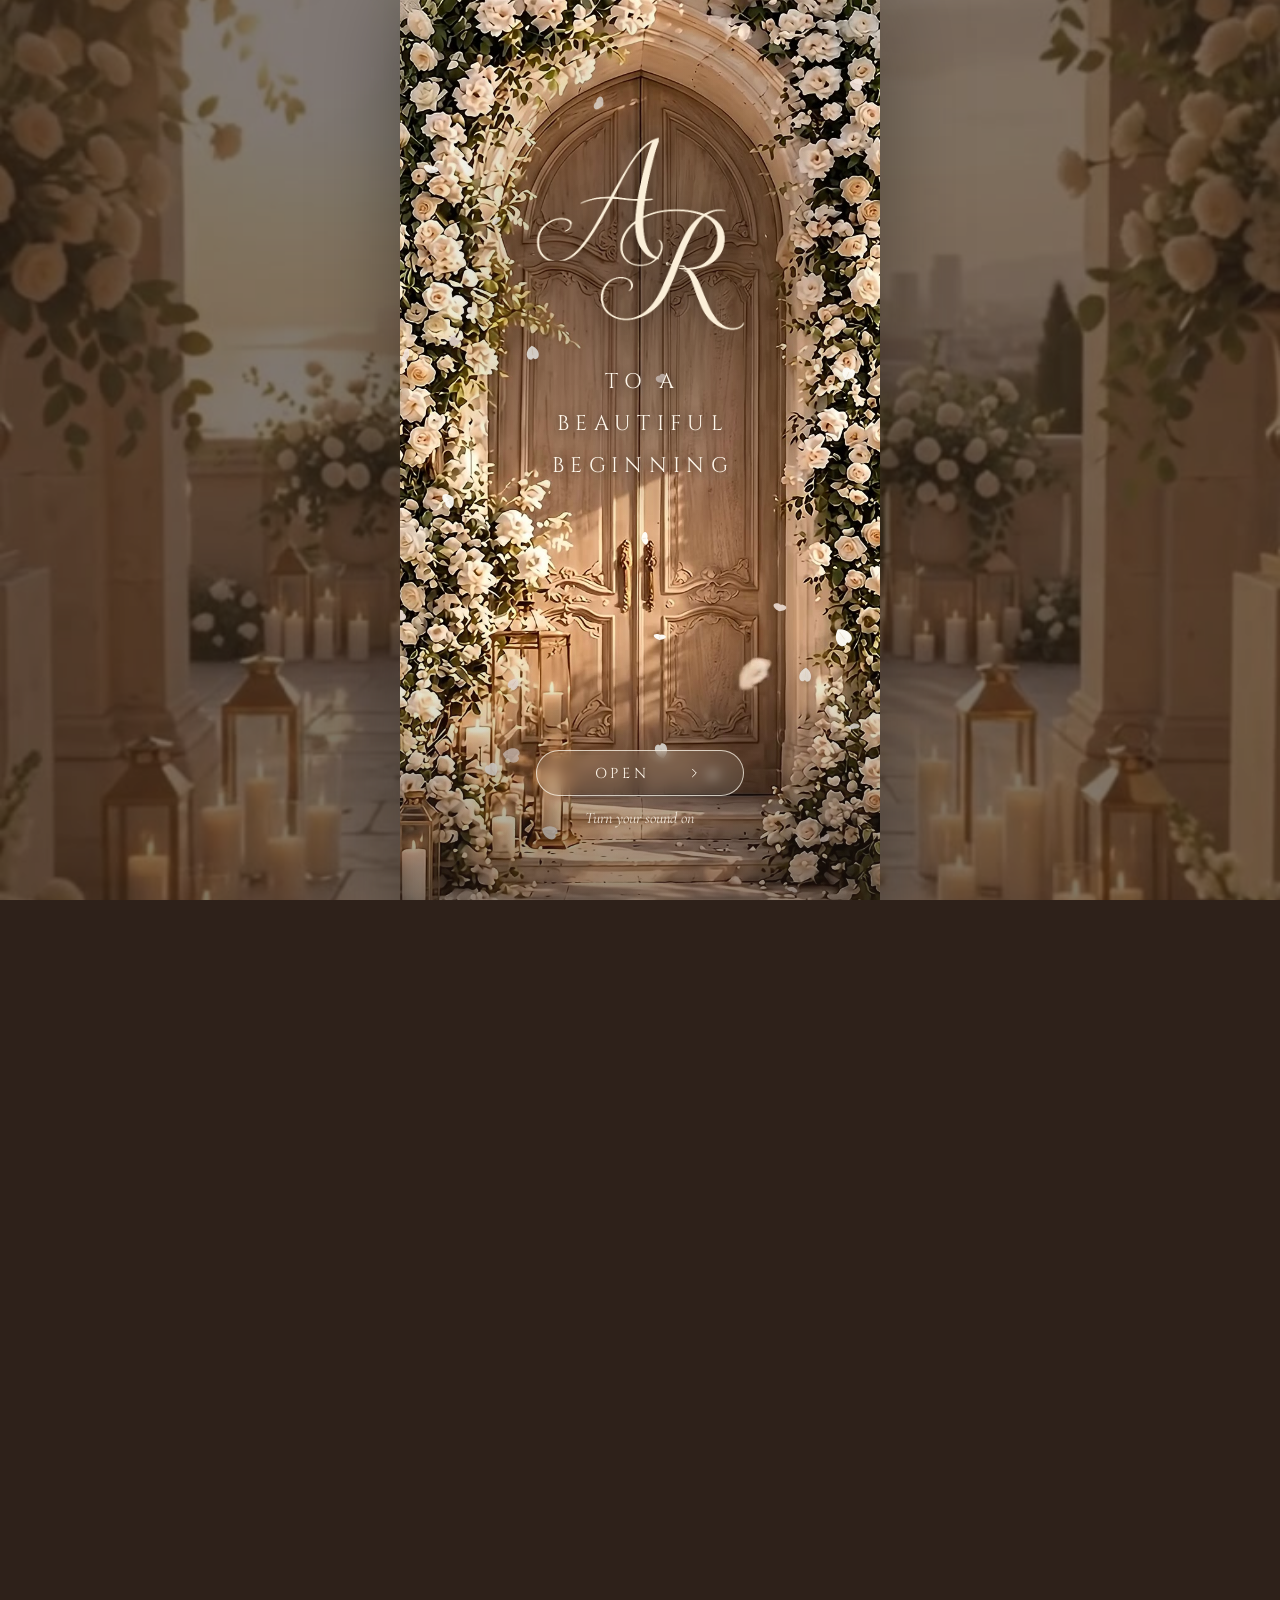
<file: index.html>
<!doctype html>
<html lang="en" class="is-locked">
<head>
  <meta charset="utf-8">
  <meta name="viewport" content="width=device-width, initial-scale=1, viewport-fit=cover">
  <title>Ahmed &amp; Reem</title>
  <meta name="description" content="You're invited to the wedding of Ahmed &amp; Reem on Tuesday, 10 November 2026 at Porto Diamond.">
  <meta name="theme-color" content="#4A3426">
  <link rel="icon" href="data:image/svg+xml,%3Csvg xmlns='http://www.w3.org/2000/svg' viewBox='0 0 24 24'%3E%3Cpath fill='%23B0894F' d='M12 21.5s-9.5-5.8-9.5-12.6A5.1 5.1 0 0 1 12 6.1a5.1 5.1 0 0 1 9.5 2.8c0 6.8-9.5 12.6-9.5 12.6z'/%3E%3C/svg%3E">

  <!-- Link preview (WhatsApp, Facebook, …) -->
  <meta property="og:type" content="website">
  <meta property="og:title" content="Ahmed &amp; Reem's Wedding">
  <meta property="og:description" content="Tuesday, 10 November 2026 at 8:00 PM, Porto Diamond">
  <meta property="og:image" content="https://ebrahemmostafa.github.io/ahmed-reem-wedding/assets/img/door-poster.jpg">
  <meta name="twitter:card" content="summary_large_image">

  <link rel="preconnect" href="https://fonts.googleapis.com">
  <link rel="preconnect" href="https://fonts.gstatic.com" crossorigin>
  <link href="https://fonts.googleapis.com/css2?family=Amiri:wght@400;700&family=Cinzel:wght@400;500&family=Corinthia&family=Cormorant+Garamond:ital,wght@0,300;0,400;1,300&family=EB+Garamond:wght@400;500&display=swap" rel="stylesheet">
  <link rel="stylesheet" href="css/style.css">
</head>
<body>

  <!-- Reusable ornaments -->
  <svg width="0" height="0" style="position:absolute" aria-hidden="true">
    <symbol id="sprig" viewBox="0 0 40 12">
      <g fill="none" stroke="currentColor" stroke-width=".7" stroke-linecap="round">
        <path d="M4 9 C12 7 22 6 36 3"/>
        <path d="M12 7.4 C11 4.8 12.6 3 15 2.6 C15 5 13.8 6.6 12 7.4Z"/>
        <path d="M19 6.2 C18.4 3.6 20 1.8 22.6 1.6 C22.4 4 21 5.6 19 6.2Z"/>
        <path d="M26 5 C25.8 2.6 27.4 1 30 1 C29.6 3.2 28 4.6 26 5Z"/>
        <path d="M14 7 C16 9 18.6 9.6 21 8.6 C19 7.2 16.6 6.8 14 7Z"/>
        <path d="M21.6 5.8 C23.6 7.6 26.2 8 28.4 7 C26.4 5.6 24 5.4 21.6 5.8Z"/>
      </g>
    </symbol>
  </svg>

  <!-- ============ INTRO: the door (panel 1) ============ -->
  <div class="intro" id="intro">
    <div class="stage">
      <img class="intro__video intro__door" src="assets/img/door.jpg" alt="" aria-hidden="true">
      <canvas class="intro__petals" id="intro-petals" aria-hidden="true"></canvas>
      <video class="intro__video intro__video--open" id="door-open"
             src="assets/video/door-open.mp4"
             muted playsinline preload="auto" aria-hidden="true"></video>

      <div class="intro__ui" id="intro-ui">
        <img class="monogram" src="assets/img/monogram.png" width="476" height="444" alt="" aria-hidden="true">
        <p class="intro__tagline">To a<br>beautiful<br>beginning</p>

        <div class="intro__bottom">
          <button class="btn-open" id="open-btn" type="button">
            Open
            <svg viewBox="0 0 16 16" width="12" height="12" aria-hidden="true"><path d="M6 3l5 5-5 5" fill="none" stroke="currentColor" stroke-width="1.3" stroke-linecap="round" stroke-linejoin="round"/></svg>
          </button>
          <p class="intro__hint">Turn your sound on</p>
        </div>
      </div>

      <button class="intro__skip" id="skip-btn" type="button" hidden>Skip</button>
    </div>
  </div>

  <audio id="music" src="assets/audio/music.mp3" loop preload="auto"></audio>

  <button class="music-toggle" id="music-toggle" type="button" aria-pressed="true" aria-label="Pause music" hidden>
    <svg class="icon-on" viewBox="0 0 24 24" width="20" height="20" aria-hidden="true"><path d="M9 18V6l10-2v12" fill="none" stroke="currentColor" stroke-width="1.5" stroke-linecap="round" stroke-linejoin="round"/><circle cx="6.5" cy="18" r="2.5" fill="none" stroke="currentColor" stroke-width="1.5"/><circle cx="16.5" cy="16" r="2.5" fill="none" stroke="currentColor" stroke-width="1.5"/></svg>
    <svg class="icon-off" viewBox="0 0 24 24" width="20" height="20" aria-hidden="true"><path d="M9 18V6l10-2v12" fill="none" stroke="currentColor" stroke-width="1.5" stroke-linecap="round" stroke-linejoin="round"/><circle cx="6.5" cy="18" r="2.5" fill="none" stroke="currentColor" stroke-width="1.5"/><circle cx="16.5" cy="16" r="2.5" fill="none" stroke="currentColor" stroke-width="1.5"/><path d="M3 3l18 18" stroke="currentColor" stroke-width="1.5" stroke-linecap="round"/></svg>
  </button>

  <main class="stage page">

    <!-- ============ Panel 2: names ============ -->
    <section class="ref ref--names" id="names" aria-label="Ahmed and Reem invite you to celebrate our forever">
      <h1 class="ref-caps names__tagline">Invite you to<br>celebrate our<br>forever</h1>
      <a class="names__scroll" href="#story">Scroll</a>
    </section>

    <!-- ============ Panel 5: our story (leaves falling) ============ -->
    <section class="ref ref--story" id="story">
      <canvas class="leaves" id="leaves" aria-hidden="true"></canvas>
      <p class="ref-caps story__label">Our story</p>
      <h2 class="ref-script story__title">
        <span class="story__t1">A Journey</span>
        <span class="story__t2">of Love</span>
      </h2>
      <p class="ref-body story__text">
        From a chance meeting<br>
        to a lifetime of memories,<br>
        we found home in each other.<br>
        Now, we're so excited<br>
        to begin our forever<br>
        with the people we love most.
      </p>
    </section>

    <!-- ============ Panel 3: two souls ============ -->
    <section class="ref ref--veil" id="two-souls">
      <p class="ref-caps veil__text">Two souls<br>one story<br>a lifetime<br>together</p>
    </section>

    <!-- ============ Panel 4: countdown ============ -->
    <section class="ref ref--countdown" id="countdown">
      <h2 class="ref-caps cd__title">The countdown</h2>
      <div class="cd" role="timer" aria-live="off">
        <div class="cd__unit cd__unit--days"><span class="cd__num" data-unit="days">--</span><span class="cd__lbl">Days</span></div>
        <div class="cd__unit cd__unit--hours"><span class="cd__num" data-unit="hours">--</span><span class="cd__lbl">Hours</span></div>
        <div class="cd__unit cd__unit--minutes"><span class="cd__num" data-unit="minutes">--</span><span class="cd__lbl">Minutes</span></div>
        <div class="cd__unit cd__unit--seconds"><span class="cd__num" data-unit="seconds">--</span><span class="cd__lbl">Seconds</span></div>
        <span class="cd__rule cd__rule--1"></span>
        <span class="cd__rule cd__rule--2"></span>
      </div>
      <p class="cd__done" id="countdown-done" hidden>Today is the day</p>
    </section>

    <!-- ============ Panel 6: the big day ============ -->
    <section class="ref ref--bigday" id="big-day">
      <h2 class="ref-caps bd__title">The big day</h2>
      <svg class="bd__sprig" aria-hidden="true"><use href="#sprig"/></svg>

      <span class="bd__line" aria-hidden="true"></span>
      <ol class="bd__list">
        <li class="bd__row bd__row--1">
          <svg class="bd__icon" viewBox="0 0 32 32" aria-hidden="true"><g fill="none" stroke="currentColor" stroke-width="1.2"><circle cx="12.5" cy="19" r="7.5"/><circle cx="19.5" cy="19" r="7.5"/><path d="M14 9.5 L16 6.5 L18 9.5 L16 11.5Z"/><path d="M14 9.5 H18"/></g></svg>
          <span class="bd__dot" aria-hidden="true"></span>
          <p><span class="bd__time">Tuesday</span><span class="bd__what">10 November 2026</span></p>
        </li>
        <li class="bd__row bd__row--2">
          <svg class="bd__icon" viewBox="0 0 32 32" aria-hidden="true"><g fill="none" stroke="currentColor" stroke-width="1.2" stroke-linejoin="round"><path d="M7 6 L13.5 7.6 L12.4 14.4 C12 16.6 9.8 17.8 7.8 17 C5.8 16.2 5 14 5.8 12Z"/><path d="M9.8 17.2 L8.2 26 M5.6 25.4 L10.8 26.6"/><path d="M25 6 L18.5 7.6 L19.6 14.4 C20 16.6 22.2 17.8 24.2 17 C26.2 16.2 27 14 26.2 12Z"/><path d="M22.2 17.2 L23.8 26 M21.2 26.6 L26.4 25.4"/><path d="M6 11 L13 12.6 M26 11 L19 12.6"/><path d="M16 2.5 V4.5 M13.5 3.2 L14.5 4.8 M18.5 3.2 L17.5 4.8"/></g></svg>
          <span class="bd__dot" aria-hidden="true"></span>
          <p><span class="bd__time">8:00 PM</span><span class="bd__what">Wedding celebration</span></p>
        </li>
        <li class="bd__row bd__row--3">
          <svg class="bd__icon" viewBox="0 0 32 32" aria-hidden="true"><g fill="none" stroke="currentColor" stroke-width="1.2"><path d="M16 28 C16 28 7 19.6 7 13 A9 9 0 0 1 25 13 C25 19.6 16 28 16 28Z"/><circle cx="16" cy="13" r="3.4"/></g></svg>
          <span class="bd__dot" aria-hidden="true"></span>
          <p><span class="bd__time">Porto Diamond</span><span class="bd__what">Wedding hall</span></p>
        </li>
      </ol>
    </section>

    <!-- ============ Panel 7: the venue ============ -->
    <section class="ref ref--venue" id="venue">
      <h2 class="ref-caps venue__label">The venue</h2>
      <p class="ref-script venue__title"><span>A Special Place</span><span>for a Special Day</span></p>
      <p class="ref-caps venue__name">Porto Diamond</p>
      <a class="venue__btn" href="https://maps.google.com/?q=30.904970,31.106470" target="_blank" rel="noopener">
        <span>View location<br>on Google Maps</span>
      </a>
    </section>

    <!-- ============ Couple photo 2 ============ -->
    <section class="panel photo" id="photo-2">
      <svg class="sprig" aria-hidden="true"><use href="#sprig"/></svg>
      <figure class="arch-frame">
        <img src="assets/img/couple-2.jpg" alt="Ahmed scattering rose petals over Reem" width="960" height="1280" loading="lazy" decoding="async">
      </figure>
      <svg class="sprig sprig--flip" aria-hidden="true"><use href="#sprig"/></svg>
    </section>

    <!-- ============ Panel 9: see you there ============ -->
    <section class="ref ref--seeyou" id="see-you">
      <p class="ref-caps seeyou__top">We can't wait<br>to celebrate with you</p>
      <h2 class="ref-script seeyou__title">See You There</h2>
      <p class="ref-caps seeyou__names">Ahmed &amp; Reem</p>
      <p class="ref-caps seeyou__date">10 . 11 . 2026</p>
    </section>

    <!-- ============ RSVP ============ -->
    <section class="panel rsvp" id="rsvp">
      <p class="ref-caps rsvp__label">RSVP</p>
      <svg class="sprig" aria-hidden="true"><use href="#sprig"/></svg>
      <h2 class="ref-script rsvp__title">Leave us a note</h2>
      <p class="ref-body rsvp__lede">Let us know you're coming,<br>and send a few words for our day.</p>

      <form class="rsvp__form" id="rsvp-form" novalidate>
        <label class="field">
          <span class="field__label">Full name <span lang="ar">الاسم بالكامل</span></span>
          <input type="text" name="fullname" autocomplete="name" maxlength="120" required dir="auto">
        </label>
        <label class="field">
          <span class="field__label">Message <span lang="ar">رسالتك</span></span>
          <textarea name="message" rows="4" maxlength="600" dir="auto"></textarea>
        </label>
        <!-- spam trap: real guests never see this -->
        <input class="hp" type="text" name="website" tabindex="-1" autocomplete="off" aria-hidden="true">

        <button class="btn-send" type="submit" id="rsvp-submit">Send RSVP</button>
        <p class="rsvp__status" id="rsvp-status" role="status" aria-live="polite"></p>
      </form>
    </section>

  </main>

  <script src="js/supabase-config.js"></script>
  <script src="js/main.js"></script>
</body>
</html>
</file>
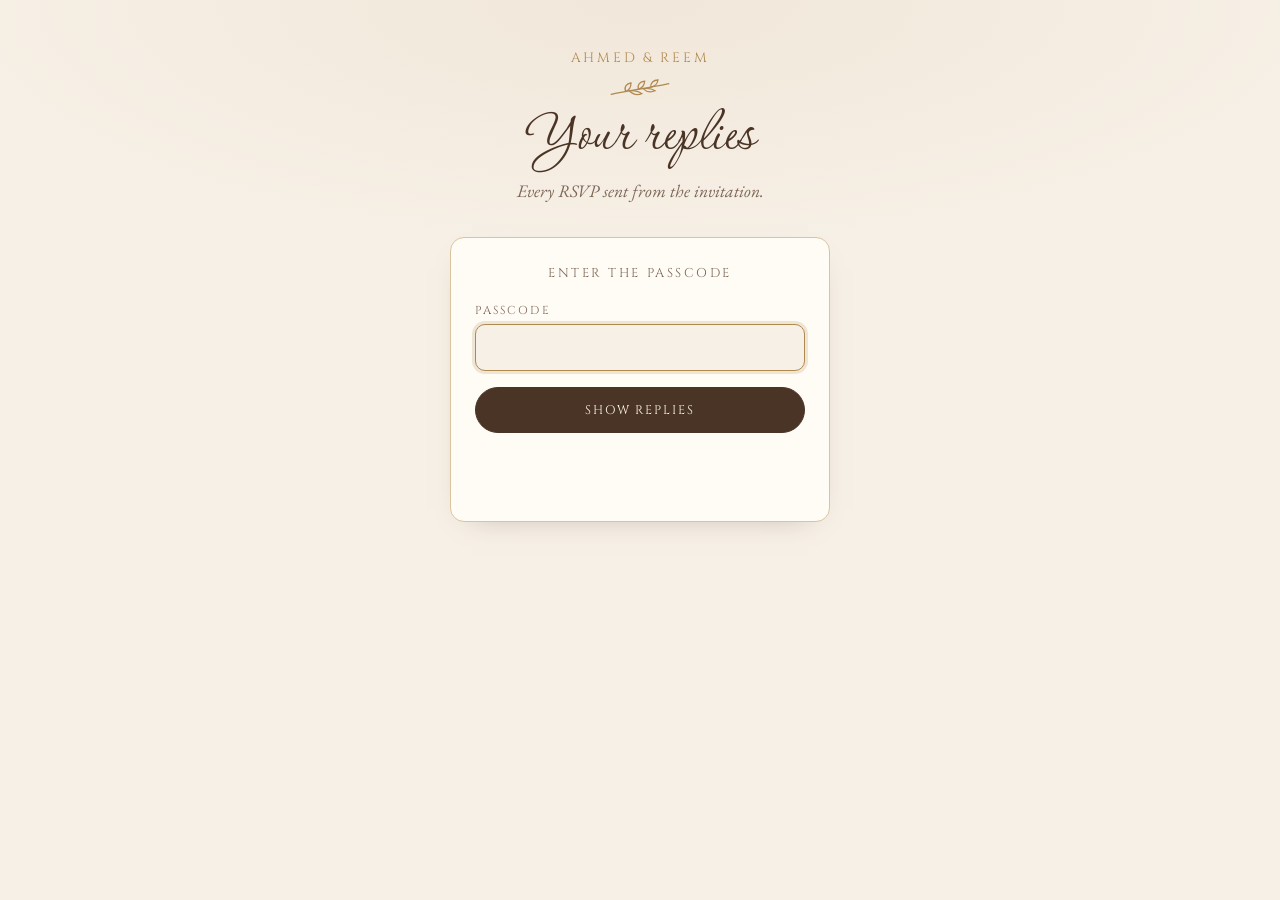
<file: ahmed-reem-rsvp.html>
<!doctype html>
<html lang="en">
<head>
  <meta charset="utf-8">
  <meta name="viewport" content="width=device-width, initial-scale=1, viewport-fit=cover">
  <title>Ahmed &amp; Reem · RSVPs</title>
  <meta name="robots" content="noindex, nofollow">
  <meta name="theme-color" content="#4A3426">
  <link rel="icon" href="data:image/svg+xml,%3Csvg xmlns='http://www.w3.org/2000/svg' viewBox='0 0 24 24'%3E%3Cpath fill='%23B0894F' d='M12 21.5s-9.5-5.8-9.5-12.6A5.1 5.1 0 0 1 12 6.1a5.1 5.1 0 0 1 9.5 2.8c0 6.8-9.5 12.6-9.5 12.6z'/%3E%3C/svg%3E">
  <link rel="preconnect" href="https://fonts.googleapis.com">
  <link rel="preconnect" href="https://fonts.gstatic.com" crossorigin>
  <link href="https://fonts.googleapis.com/css2?family=Amiri:wght@400;700&family=Cinzel:wght@400;500&family=Corinthia&family=EB+Garamond:ital,wght@0,400;0,500;1,400&display=swap" rel="stylesheet">
  <link rel="stylesheet" href="css/rsvp.css">
</head>
<body>
  <svg width="0" height="0" style="position:absolute" aria-hidden="true">
    <symbol id="sprig" viewBox="0 0 40 12">
      <g fill="none" stroke="currentColor" stroke-width=".7" stroke-linecap="round">
        <path d="M4 9 C12 7 22 6 36 3"/>
        <path d="M12 7.4 C11 4.8 12.6 3 15 2.6 C15 5 13.8 6.6 12 7.4Z"/>
        <path d="M19 6.2 C18.4 3.6 20 1.8 22.6 1.6 C22.4 4 21 5.6 19 6.2Z"/>
        <path d="M26 5 C25.8 2.6 27.4 1 30 1 C29.6 3.2 28 4.6 26 5Z"/>
        <path d="M14 7 C16 9 18.6 9.6 21 8.6 C19 7.2 16.6 6.8 14 7Z"/>
        <path d="M21.6 5.8 C23.6 7.6 26.2 8 28.4 7 C26.4 5.6 24 5.4 21.6 5.8Z"/>
      </g>
    </symbol>
  </svg>

  <main class="wrap">
    <header class="head">
      <p class="caps head__label">Ahmed &amp; Reem</p>
      <svg class="sprig" aria-hidden="true"><use href="#sprig"/></svg>
      <h1 class="script head__title">Your replies</h1>
      <p class="head__sub">Every RSVP sent from the invitation.</p>
    </header>

    <!-- shown when Supabase isn't configured yet -->
    <section class="card notice" id="not-configured" hidden>
      <p>Supabase isn't connected yet. Add the project URL and anon key to <code>js/supabase-config.js</code>.</p>
    </section>

    <!-- passcode -->
    <section class="card signin" id="signin" hidden>
      <h2 class="caps signin__title">Enter the passcode</h2>
      <form id="signin-form" novalidate>
        <label class="field">
          <span class="field__label">Passcode</span>
          <input type="password" name="passcode" inputmode="numeric" autocomplete="off" required>
        </label>
        <button class="btn btn--solid" type="submit" id="signin-btn">Show replies</button>
        <p class="status" id="signin-status" role="status" aria-live="polite"></p>
      </form>
    </section>

    <!-- replies -->
    <section id="replies" hidden>
      <div class="bar">
        <div class="stats">
          <p class="stat"><span class="stat__num" id="stat-total">0</span><span class="caps stat__lbl">Replies</span></p>
          <p class="stat"><span class="stat__num" id="stat-messages">0</span><span class="caps stat__lbl">With a message</span></p>
        </div>
        <div class="tools">
          <input class="search" id="search" type="search" placeholder="Search names or messages" aria-label="Search names or messages" dir="auto">
          <button class="btn btn--line" type="button" id="refresh-btn">Refresh</button>
          <button class="btn btn--line" type="button" id="export-btn">Download CSV</button>
          <button class="btn btn--ghost" type="button" id="signout-btn">Lock</button>
        </div>
      </div>
      <p class="status" id="list-status" role="status" aria-live="polite"></p>
      <ol class="list" id="list"></ol>
      <p class="empty" id="empty" hidden>No replies yet. They'll show up here as guests send them.</p>
    </section>
  </main>

  <template id="reply-tpl">
    <li class="reply card">
      <div class="reply__head">
        <h3 class="reply__name" dir="auto"></h3>
        <time class="reply__time"></time>
      </div>
      <p class="reply__msg" dir="auto"></p>
      <button class="reply__del" type="button">Delete</button>
    </li>
  </template>

  <script src="js/supabase-config.js"></script>
  <script src="js/rsvp-admin.js"></script>
</body>
</html>
</file>
<file: css/style.css>
/* ==========================================================
   Ahmed & Reem — wedding invitation
   The "ref" panels reproduce the approved design 1:1: every
   panel keeps the design's proportions, and text sits at the
   same position (top: % of panel height) and size (--u = 1% of
   the column width), so it scales identically on every phone.
   ========================================================== */

:root {
  --paper:     #F7F0E6;
  --paper-2:   #F1E7DA;
  --gold:      #B0894F;
  --gold-soft: #D9C4A0;
  --ink:       #5E4636;   /* design text brown */
  --ink-2:     #7D6656;
  --walnut:    #4A3426;
  --ivory:     #FFF8EC;

  --caps:   "Cinzel", "Trajan Pro", serif;
  --serif:  "Cormorant Garamond", "Garamond", serif;
  --body:   "EB Garamond", "Garamond", serif;
  --script: "Corinthia", "Snell Roundhand", cursive;
  --arabic: "Amiri", "Traditional Arabic", serif;
  --ruqaa:  "Aref Ruqaa", "Amiri", serif;

  --stage-w: 480px;
  --u: min(1vw, 4.8px);          /* 1% of the column width */
}

*, *::before, *::after { box-sizing: border-box; }
[hidden] { display: none !important; }

html { -webkit-text-size-adjust: 100%; scroll-behavior: smooth; }
html.is-locked, html.is-locked body { overflow: hidden; height: 100%; }

body {
  margin: 0;
  color: var(--ink);
  font-family: var(--body);
  font-size: 1.1rem;
  line-height: 1.6;
  background: #2E211A url("../assets/img/arch-sunset.jpg") center / cover fixed;
  -webkit-font-smoothing: antialiased;
}
body::before {                     /* dim the desktop backdrop */
  content: "";
  position: fixed;
  inset: 0;
  background: rgba(46, 33, 26, .6);
  z-index: -1;
}

img, video, iframe { display: block; max-width: 100%; }
p, h1, h2, figure, ol { margin: 0; }
h1, h2 { font-weight: 400; }
ol { padding: 0; list-style: none; }

:focus-visible { outline: 2px solid var(--gold); outline-offset: 3px; }

.stage {
  position: relative;
  width: 100%;
  max-width: var(--stage-w);
  margin-inline: auto;
}
.page {
  container-type: inline-size;
  background: var(--paper);
  box-shadow: 0 0 80px rgba(0, 0, 0, .35);
  overflow: hidden;
}

@supports (width: 1cqw) {
  .page { --u: 1cqw; }             /* exact column width, even with a scrollbar */
}

/* ---------- shared type (the design's three voices) ---------- */
.ref-caps {
  font-family: var(--caps);
  font-weight: 400;
  text-transform: uppercase;
  letter-spacing: .2em;
  color: var(--ink);
}
.ref-script {
  font-family: var(--script);
  font-weight: 400;
  color: var(--ink);
  line-height: 1;
}
.ref-body {
  font-family: var(--body);
  color: var(--ink);
}

.sprig {
  display: block;
  width: calc(var(--u) * 16);
  height: calc(var(--u) * 5);
  color: var(--gold);
  margin-inline: auto;
}
.sprig--flip { transform: scaleX(-1); }

/* ==========================================================
   Design panels
   ========================================================== */
.ref {
  position: relative;
  width: 100%;
  background-position: center;
  background-size: cover;
  background-repeat: no-repeat;
  text-align: center;
}
.ref > * {
  position: absolute;
  left: 0;
  right: 0;
  top: calc(var(--y) * 1%);
  transform: translateY(-50%);
  margin-inline: auto;
}

/* ---------- Panel 2: names ---------- */
/* full-screen, cropped like the door video so the hand-off is seamless;
   the AHMED & REEM lettering is part of the picture */
.ref--names {
  min-height: 100vh;
  min-height: 100svh;
  background-image: url("../assets/img/panels/names.jpg");
}
.names__tagline {
  --y: 55.6;
  font-size: calc(var(--u) * 4.6);
  line-height: 1.66;
  letter-spacing: .22em;
}
.names__scroll {
  --y: 90;
  width: max-content;
  padding: 0 calc(var(--u) * 3);
  font: 400 calc(var(--u) * 3.6) / 1 var(--caps);
  letter-spacing: .25em;
  text-transform: uppercase;
  text-decoration: none;
  color: rgba(255, 248, 236, .9);
}

/* ---------- Panel 3: two souls ---------- */
.ref--veil { aspect-ratio: 134 / 457; background-image: url("../assets/img/panels/veil.jpg"); }
.veil__text {
  --y: 48.2;
  font-size: calc(var(--u) * 6.9);
  line-height: 2.06;
  letter-spacing: .2em;
  color: #7A6556;
  padding-left: .2em;          /* balance the trailing letter-spacing */
}

/* ---------- Panel 4: countdown ---------- */
.ref--countdown { aspect-ratio: 148 / 457; background-image: url("../assets/img/panels/countdown.jpg"); }
.cd__title {
  --y: 17.9;
  font-size: calc(var(--u) * 5.6);
  letter-spacing: .2em;
  padding-left: .2em;
}
.cd {
  --y: 37.4;
  height: calc(var(--u) * 82);
  width: 100%;
}
.cd__unit {
  position: absolute;
  width: calc(var(--u) * 33);
  height: calc(var(--u) * 33);
  transform: translate(-50%, -50%);
  display: flex;
  flex-direction: column;
  align-items: center;
  justify-content: center;
}
.cd__unit::before {                      /* the thin arch over each number */
  content: "";
  position: absolute;
  inset: 0;
  border: 1px solid rgba(176, 137, 79, .55);
  border-radius: 50%;
  clip-path: inset(0 0 50% 0);
}
.cd__unit--days    { left: 29%; top: calc(var(--u) * 19.5); }
.cd__unit--hours   { left: 71%; top: calc(var(--u) * 19.5); }
.cd__unit--minutes { left: 29%; top: calc(var(--u) * 66); }
.cd__unit--seconds { left: 71%; top: calc(var(--u) * 66); }
.cd__num {
  margin-top: calc(var(--u) * 6);
  font-family: var(--serif);
  font-weight: 400;
  font-size: calc(var(--u) * 15.5);
  line-height: 1;
  font-variant-numeric: lining-nums tabular-nums;
  color: var(--ink);
}
.cd__lbl {
  margin-top: calc(var(--u) * 2.2);
  font-family: var(--caps);
  font-size: calc(var(--u) * 4.1);
  letter-spacing: .2em;
  text-transform: uppercase;
  color: var(--ink);
}
.cd__rule {
  position: absolute;
  left: 50%;
  width: 1px;
  background: rgba(176, 137, 79, .5);
}
.cd__rule--1 { top: calc(var(--u) * 23); height: calc(var(--u) * 14); }
.cd__rule--2 { top: calc(var(--u) * 70); height: calc(var(--u) * 20); }
.cd__done {
  --y: 37;
  font-family: var(--script);
  font-size: calc(var(--u) * 16);
  color: var(--ink);
}

/* ---------- Panel 5: our story ---------- */
.ref--story { aspect-ratio: 165 / 501; background-image: url("../assets/img/panels/story.jpg"); }
.ref--story > .leaves {
  inset: 0;
  top: 0;
  transform: none;
  width: 100%;
  height: 100%;
  pointer-events: none;
}
.story__label {
  --y: 5.6;
  font-size: calc(var(--u) * 4.9);
  letter-spacing: .2em;
  padding-left: .2em;
}
.story__title {
  --y: 19.4;
  height: calc(var(--u) * 42);
  width: 100%;
  font-size: calc(var(--u) * 23);
}
.story__t1, .story__t2 { position: absolute; white-space: nowrap; }
.story__t1 { left: 15%; top: 0; }
.story__t2 { left: 41%; top: calc(var(--u) * 17.5); }
.story__text {
  --y: 34.5;
  font-size: calc(var(--u) * 5.15);
  line-height: 1.45;
  font-weight: 500;
}

/* ---------- Panel 6: the big day ---------- */
.ref--bigday { aspect-ratio: 150 / 501; background-image: url("../assets/img/panels/bigday.jpg"); }
.bd__title {
  --y: 5.4;
  font-size: calc(var(--u) * 5.6);
  letter-spacing: .2em;
  padding-left: .2em;
}
.bd__sprig {
  --y: 8.7;
  width: calc(var(--u) * 14);
  height: calc(var(--u) * 4.2);
  color: var(--gold);
}
.bd__line {
  --y: 25.8;
  left: 30.7%;
  right: auto;
  width: 1px;
  height: 21%;
  background: rgba(125, 102, 86, .45);
}
.bd__list {
  --y: 25.8;
  height: 26%;
  width: 100%;
}
.bd__row {
  position: absolute;
  left: 0;
  right: 0;
  height: calc(var(--u) * 16);
  transform: translateY(-50%);
}
.bd__row--1 { top: 13%; }
.bd__row--2 { top: 46%; }
.bd__row--3 { top: 79%; }
.bd__icon {
  position: absolute;
  left: 18.7%;
  top: 50%;
  width: calc(var(--u) * 18);
  height: calc(var(--u) * 18);
  transform: translate(-50%, -50%);
  color: var(--ink);
}
.bd__dot {
  position: absolute;
  left: 30.7%;
  top: 50%;
  width: calc(var(--u) * 1.6);
  height: calc(var(--u) * 1.6);
  border-radius: 50%;
  background: var(--ink);
  transform: translate(-50%, -50%);
}
.bd__row p {
  position: absolute;
  left: 36.7%;
  top: 50%;
  transform: translateY(-50%);
  text-align: left;
  font-family: var(--caps);
  text-transform: uppercase;
  line-height: 1.75;
}
.bd__time, .bd__what { display: block; white-space: nowrap; }
.bd__time { font-size: calc(var(--u) * 4.7); letter-spacing: .14em; }
.bd__what { font-size: calc(var(--u) * 3.9); letter-spacing: .12em; color: var(--ink); }

/* ---------- Panel 7: the venue ---------- */
.ref--venue { aspect-ratio: 160 / 501; background-image: url("../assets/img/panels/venue.jpg"); }
.venue__label {
  --y: 5.5;
  font-size: calc(var(--u) * 5.3);
  letter-spacing: .2em;
  padding-left: .2em;
}
.venue__title {
  --y: 15.8;
  font-size: calc(var(--u) * 14.5);
  transform: translateY(-50%) rotate(-5deg);
}
.venue__title span { display: block; }
.venue__title span + span { margin-top: calc(var(--u) * 1); padding-left: calc(var(--u) * 6); }
.venue__name {
  --y: 74;
  font-size: calc(var(--u) * 5.3);
  letter-spacing: .2em;
  padding-left: .2em;
}
.venue__btn {
  --y: 82.3;
  display: flex;
  align-items: center;
  justify-content: center;
  width: 81%;
  height: 7.6%;
  border-radius: 999px;
  text-decoration: none;
  font: 400 calc(var(--u) * 4.4) / 1.7 var(--caps);
  letter-spacing: .14em;
  text-transform: uppercase;
  color: var(--ink);
  padding-right: calc(var(--u) * 6);    /* the drawn chevron sits on the right */
}
.venue__btn:hover { background: rgba(255, 248, 236, .25); }

/* ---------- Panel 9: see you there ---------- */
.ref--seeyou { aspect-ratio: 156 / 201; background-image: url("../assets/img/panels/seeyou.jpg"); }
.ref--seeyou .ref-caps,
.ref--seeyou .ref-script { color: var(--ivory); text-shadow: 0 1px 6px rgba(0, 0, 0, .3); }
.seeyou__top {
  --y: 12;
  font-size: calc(var(--u) * 4.5);
  line-height: 1.7;
  letter-spacing: .2em;
  padding-left: .2em;
}
.seeyou__title {
  --y: 47.5;
  font-size: calc(var(--u) * 20);
  white-space: nowrap;
}
.seeyou__names {
  --y: 74.8;
  font-size: calc(var(--u) * 5.2);
  letter-spacing: .2em;
  padding-left: .2em;
}
.seeyou__date {
  --y: 83;
  font-size: calc(var(--u) * 3.8);
  letter-spacing: .3em;
  padding-left: .3em;
  opacity: .9;
}

/* ==========================================================
   Free-flowing panels (photos, RSVP)
   ========================================================== */
.panel {
  position: relative;
  padding: calc(var(--u) * 16) calc(var(--u) * 8);
  text-align: center;
}

/* ---------- couple photos ---------- */
.photo { background: linear-gradient(var(--paper), var(--paper-2)); }
.arch-frame {
  position: relative;
  width: min(100%, 340px);
  aspect-ratio: 3 / 4;
  margin: calc(var(--u) * 5) auto;
  border-radius: 50% 50% 10px 10px / 37.5% 37.5% 10px 10px;
  overflow: hidden;
  background: var(--paper-2);
  box-shadow: 0 18px 40px -18px rgba(74, 52, 38, .45);
}
.arch-frame::after {
  content: "";
  position: absolute;
  inset: 7px;
  border: 1px solid rgba(255, 248, 236, .75);
  border-radius: inherit;
  pointer-events: none;
}
.arch-frame img { width: 100%; height: 100%; object-fit: cover; }
#photo-2 .arch-frame img { object-position: 50% 40%; }

/* ---------- RSVP ---------- */
.rsvp { background: var(--paper-2); padding-bottom: calc(var(--u) * 24 + env(safe-area-inset-bottom)); }
.rsvp__label { font-size: calc(var(--u) * 4.6); padding-left: .2em; }
.rsvp .sprig { margin-block: calc(var(--u) * 2) calc(var(--u) * 3); }
.rsvp__title { font-size: calc(var(--u) * 17); }
.rsvp__lede { margin-top: calc(var(--u) * 2); font-size: 1.15rem; line-height: 1.5; color: var(--ink-2); }
.rsvp__form {
  margin: calc(var(--u) * 8) auto 0;
  max-width: 360px;
  display: grid;
  gap: 18px;
  text-align: start;
}
.field { display: grid; gap: 6px; }
.field__label {
  display: flex;
  justify-content: space-between;
  align-items: baseline;
  font: 400 .75rem var(--caps);
  letter-spacing: .18em;
  text-transform: uppercase;
  color: var(--ink-2);
}
.field__label [lang="ar"] { font: 400 1rem var(--arabic); letter-spacing: 0; }
.field input,
.field textarea {
  width: 100%;
  padding: 12px 14px;
  font: 1.1rem/1.5 var(--body);
  color: var(--walnut);
  background: var(--paper);
  border: 1px solid var(--gold-soft);
  border-radius: 10px;
  resize: vertical;
}
.field input:focus,
.field textarea:focus {
  outline: none;
  border-color: var(--gold);
  box-shadow: 0 0 0 3px rgba(176, 137, 79, .2);
}
.field [aria-invalid="true"] { border-color: #A4553F; }
.hp { position: absolute; left: -9999px; width: 1px; height: 1px; opacity: 0; }
.btn-send {
  min-height: 48px;
  border: 1px solid var(--walnut);
  border-radius: 999px;
  background: var(--walnut);
  color: var(--ivory);
  font: 400 .85rem var(--caps);
  letter-spacing: .22em;
  text-transform: uppercase;
  cursor: pointer;
}
.btn-send:hover { background: #5C4232; }
.btn-send[disabled] { opacity: .6; cursor: progress; }
.rsvp__status { min-height: 1.6em; text-align: center; font-style: italic; color: var(--ink-2); }
.rsvp__status.is-ok { color: #4F6B45; }
.rsvp__status.is-error { color: #A4553F; }

/* ==========================================================
   INTRO — the door (panel 1)
   ========================================================== */
.intro {
  position: fixed;
  inset: 0;
  z-index: 50;
  transition: opacity 1.2s ease;
}
.intro .stage {
  height: 100%;
  overflow: hidden;
  background: #3A2A20 url("../assets/img/door-poster.jpg") center / cover no-repeat;
}
.intro__video {
  position: absolute;
  inset: 0;
  width: 100%;
  height: 100%;
  object-fit: cover;
}
.intro__video--open { opacity: 0; transition: opacity .9s ease; }
.intro__video--open.is-visible { opacity: 1; }

.intro__ui {
  position: absolute;
  inset: 0;
  display: flex;
  flex-direction: column;
  align-items: center;
  padding: calc(15vh + env(safe-area-inset-top)) 24px calc(8vh + env(safe-area-inset-bottom));
  color: var(--ivory);
  text-align: center;
  transition: opacity .6s ease;
  background:
    radial-gradient(ellipse 70% 42% at 50% 30%, rgba(40, 26, 18, .42), transparent 70%),
    linear-gradient(to top, rgba(40, 26, 18, .5), transparent 30%);
}
.monogram {
  width: calc(var(--u) * 44);
  height: auto;
  filter: drop-shadow(0 2px 10px rgba(0, 0, 0, .45));
}
.intro__petals {
  position: absolute;
  inset: 0;
  width: 100%;
  height: 100%;
  pointer-events: none;
}
.intro__tagline {
  margin-top: calc(var(--u) * 6);
  font: 400 calc(var(--u) * 4.4) / 2 var(--caps);
  letter-spacing: .3em;
  padding-left: .3em;
  text-transform: uppercase;
  text-shadow: 0 1px 10px rgba(0, 0, 0, .6);
}
.intro__bottom {
  margin-top: auto;
  display: flex;
  flex-direction: column;
  align-items: center;
  gap: 12px;
}
.btn-open {
  display: inline-flex;
  align-items: center;
  gap: calc(var(--u) * 8);
  min-height: 46px;
  padding: 0 calc(var(--u) * 9) 0 calc(var(--u) * 12);
  border: 1px solid rgba(255, 248, 236, .75);
  border-radius: 999px;
  background: rgba(255, 248, 236, .1);
  -webkit-backdrop-filter: blur(6px);
  backdrop-filter: blur(6px);
  color: var(--ivory);
  font: 400 .9rem var(--caps);
  letter-spacing: .25em;
  text-transform: uppercase;
  cursor: pointer;
}
.btn-open:hover { background: rgba(255, 248, 236, .22); }
.intro__hint {
  font: italic 1rem var(--serif);
  opacity: .85;
  text-shadow: 0 1px 8px rgba(0, 0, 0, .6);
}
.intro__skip {
  position: absolute;
  right: 16px;
  bottom: calc(18px + env(safe-area-inset-bottom));
  padding: 8px 14px;
  border: 0;
  background: transparent;
  color: rgba(255, 248, 236, .85);
  font: italic 1rem var(--serif);
  cursor: pointer;
  text-shadow: 0 1px 6px rgba(0, 0, 0, .6);
}
.intro.is-opening .intro__ui { opacity: 0; pointer-events: none; }
.intro.is-done { opacity: 0; pointer-events: none; }

/* ---------- music toggle ---------- */
.music-toggle {
  position: fixed;
  z-index: 40;
  bottom: calc(18px + env(safe-area-inset-bottom));
  right: max(16px, calc(50vw - var(--stage-w) / 2 + 16px));
  width: 46px;
  height: 46px;
  display: grid;
  place-items: center;
  border-radius: 50%;
  border: 1px solid var(--gold);
  background: rgba(247, 240, 230, .9);
  color: var(--walnut);
  cursor: pointer;
  box-shadow: 0 4px 16px rgba(74, 52, 38, .18);
}
.music-toggle .icon-off { display: none; }
.music-toggle[aria-pressed="false"] .icon-on { display: none; }
.music-toggle[aria-pressed="false"] .icon-off { display: block; }
.music-toggle[aria-pressed="true"] .icon-on { animation: bob 2.4s ease-in-out infinite; }
@keyframes bob { 50% { transform: translateY(-2px); } }

/* ---------- reduced motion ---------- */
@media (prefers-reduced-motion: reduce) {
  html { scroll-behavior: auto; }
  *, *::before, *::after {
    animation: none !important;
    transition-duration: .01ms !important;
    transition-delay: 0s !important;
  }
}
</file>
<file: css/rsvp.css>
/* Ahmed & Reem — RSVP list page */
:root {
  --paper:     #F7F0E6;
  --paper-2:   #F1E7DA;
  --card:      #FFFCF6;
  --gold:      #B0894F;
  --gold-soft: #D9C4A0;
  --ink:       #5E4636;
  --ink-2:     #7D6656;
  --walnut:    #4A3426;
  --ok:        #4F6B45;
  --err:       #A4553F;
  --caps:   "Cinzel", "Trajan Pro", serif;
  --body:   "EB Garamond", "Garamond", serif;
  --script: "Corinthia", "Snell Roundhand", cursive;
  --arabic: "Amiri", "Traditional Arabic", serif;
}
*, *::before, *::after { box-sizing: border-box; }
[hidden] { display: none !important; }
html { -webkit-text-size-adjust: 100%; }
body {
  margin: 0;
  min-height: 100vh;
  background: var(--paper) radial-gradient(ellipse 80% 40% at 50% 0%, var(--paper-2), transparent 70%);
  color: var(--ink);
  font: 1.1rem/1.6 var(--body);
  -webkit-font-smoothing: antialiased;
}
p, h1, h2, h3, ol { margin: 0; }
h1, h2, h3 { font-weight: 400; }
:focus-visible { outline: 2px solid var(--gold); outline-offset: 3px; }

.wrap {
  max-width: 760px;
  margin: 0 auto;
  padding: 48px 16px calc(64px + env(safe-area-inset-bottom));
}

.caps { font-family: var(--caps); text-transform: uppercase; letter-spacing: .2em; }
.script { font-family: var(--script); line-height: 1; }

/* header */
.head { text-align: center; margin-bottom: 32px; }
.head__label { font-size: .85rem; color: var(--gold); }
.sprig { display: block; width: 72px; height: 22px; margin: 8px auto 4px; color: var(--gold); }
.head__title { font-size: clamp(3rem, 12vw, 4.2rem); color: var(--walnut); }
.head__sub { margin-top: 6px; font-style: italic; color: var(--ink-2); }

/* cards */
.card {
  background: var(--card);
  border: 1px solid var(--gold-soft);
  border-radius: 14px;
  box-shadow: 0 10px 30px -22px rgba(74, 52, 38, .5);
}
.notice { padding: 20px 22px; text-align: center; }
.notice code { font-size: .9em; background: var(--paper-2); padding: 1px 6px; border-radius: 4px; }

/* sign in */
.signin { max-width: 380px; margin: 0 auto; padding: 26px 24px; }
.signin__title { font-size: .8rem; text-align: center; margin-bottom: 18px; color: var(--ink-2); }
.signin form { display: grid; gap: 16px; }
.field { display: grid; gap: 6px; }
.field__label { font: .72rem var(--caps); letter-spacing: .18em; text-transform: uppercase; color: var(--ink-2); }
.field input, .search {
  width: 100%;
  padding: 11px 14px;
  font: 1.05rem/1.4 var(--body);
  color: var(--walnut);
  background: var(--paper);
  border: 1px solid var(--gold-soft);
  border-radius: 10px;
}
.field input:focus, .search:focus { outline: none; border-color: var(--gold); box-shadow: 0 0 0 3px rgba(176, 137, 79, .2); }

/* buttons */
.btn {
  min-height: 42px;
  padding: 0 18px;
  border-radius: 999px;
  font: .78rem var(--caps);
  letter-spacing: .16em;
  text-transform: uppercase;
  cursor: pointer;
  white-space: nowrap;
}
.btn--solid { background: var(--walnut); color: #FFF8EC; border: 1px solid var(--walnut); min-height: 46px; }
.btn--solid:hover { background: #5C4232; }
.btn--line { background: transparent; color: var(--walnut); border: 1px solid var(--gold); }
.btn--line:hover { background: var(--paper-2); }
.btn--ghost { background: transparent; color: var(--ink-2); border: 1px solid transparent; }
.btn--ghost:hover { border-color: var(--gold-soft); }
.btn[disabled] { opacity: .6; cursor: progress; }

.status { min-height: 1.5em; margin: 10px 0; text-align: center; font-style: italic; color: var(--ink-2); }
.status.is-ok { color: var(--ok); }
.status.is-error { color: var(--err); }

/* toolbar */
.bar { display: grid; gap: 16px; margin-bottom: 6px; }
.stats { display: flex; justify-content: center; gap: 12px; }
.stat {
  flex: 1;
  max-width: 200px;
  padding: 12px 10px;
  text-align: center;
  background: var(--card);
  border: 1px solid var(--gold-soft);
  border-radius: 14px;
}
.stat__num { display: block; font: 500 2.2rem/1.1 var(--body); color: var(--walnut); font-variant-numeric: lining-nums; }
.stat__lbl { font-size: .62rem; color: var(--ink-2); }
.tools { display: flex; flex-wrap: wrap; gap: 8px; align-items: center; }
.search { flex: 1 1 220px; border-radius: 999px; padding-inline: 18px; }

/* list */
.list { list-style: none; padding: 0; display: grid; gap: 12px; }
.reply { position: relative; padding: 18px 20px 16px; }
.reply__head { display: flex; flex-wrap: wrap; align-items: baseline; justify-content: space-between; gap: 4px 12px; margin-bottom: 6px; }
.reply__name { font: 500 1.25rem/1.3 var(--body); color: var(--walnut); }
.reply__name:dir(rtl), .reply__msg:dir(rtl) { font-family: var(--arabic); }
.reply__time { font-size: .85rem; color: var(--ink-2); font-variant-numeric: lining-nums; }
.reply__msg { white-space: pre-wrap; overflow-wrap: anywhere; color: var(--ink); }
.reply__msg.is-empty { font-style: italic; color: var(--ink-2); opacity: .75; }
.reply__del {
  margin-top: 10px;
  padding: 4px 0;
  border: 0;
  background: none;
  font: .7rem var(--caps);
  letter-spacing: .14em;
  text-transform: uppercase;
  color: var(--err);
  opacity: .55;
  cursor: pointer;
}
.reply__del:hover, .reply__del:focus-visible { opacity: 1; }

.empty { margin-top: 24px; text-align: center; font-style: italic; color: var(--ink-2); }
.foot { margin-top: 28px; text-align: center; font-size: .85rem; color: var(--ink-2); }

@media (max-width: 480px) {
  .tools .btn { flex: 1 1 auto; }
}
</file>
